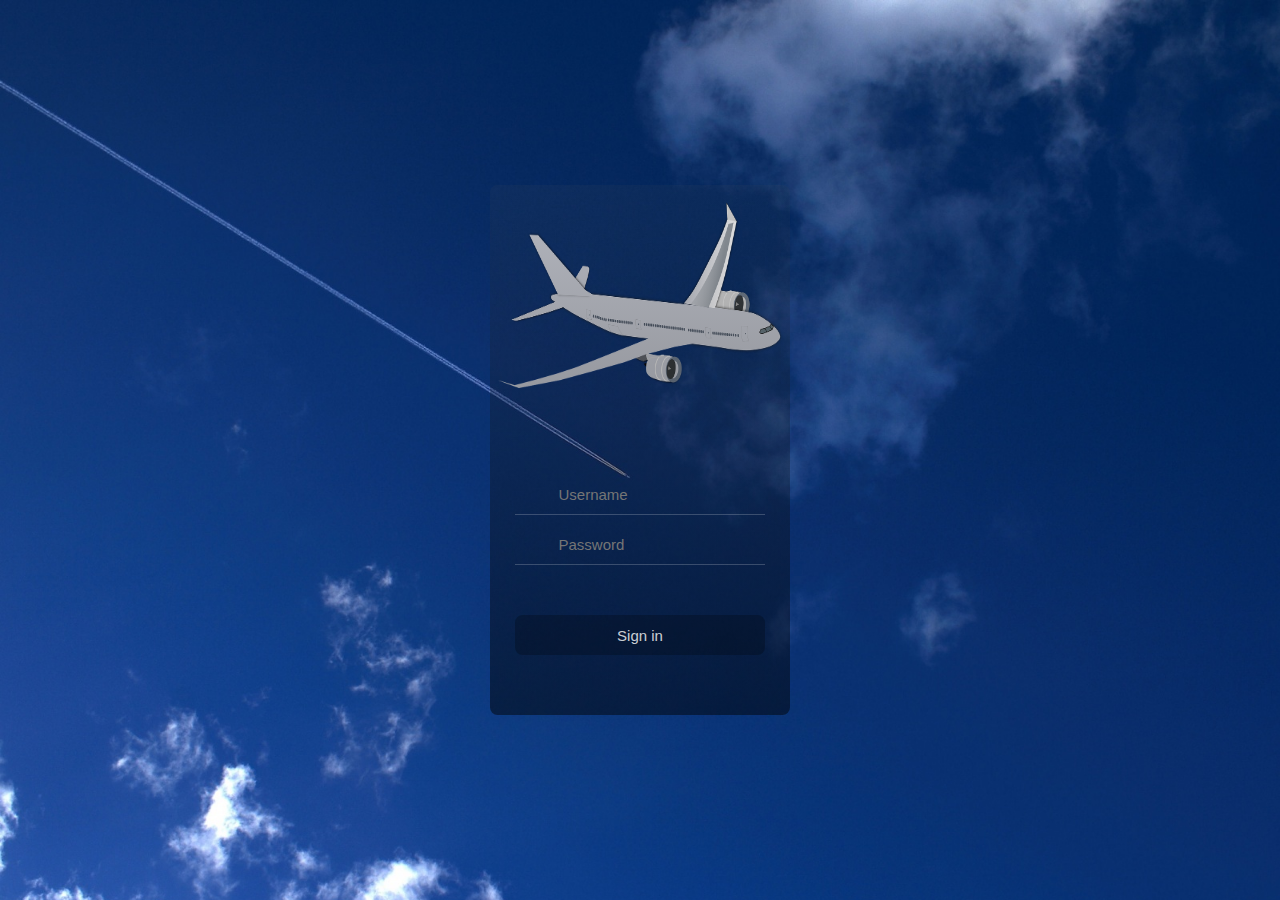
<file: flightPlanning/webapp/index.html>
<!DOCTYPE html>
<html>
  <head>
    <meta charset="UTF-8">
    <title>Login</title>
    <meta name="viewport" content="width=device-width, initial-scale=1, user-scalable=yes">
    <link rel='stylesheet prefetch' href='http://fonts.googleapis.com/css?family=Open+Sans'>
    <link rel="stylesheet" href="css/index.css">
  </head>
  <body>
    <div class="cont">
      <div class="demo">
        <div class="login">
          <div class="login__check"></div>
          <div class="login__form">
            <div class="login__row">
              <svg class="login__icon name svg-icon" viewBox="0 0 20 20">
                <path d="M0,20 a10,8 0 0,1 20,0z M10,0 a4,4 0 0,1 0,8 a4,4 0 0,1 0,-8" />
              </svg>
              <input type="text" class="login__input name" placeholder="Username"/>
            </div>
            <div class="login__row">
              <svg class="login__icon pass svg-icon" viewBox="0 0 20 20">
                <path d="M0,20 20,20 20,8 0,8z M10,13 10,16z M4,8 a6,8 0 0,1 12,0" />
              </svg>
              <input type="password" class="login__input pass" placeholder="Password"/>
            </div>
            <span class="error"></span>
            <button type="button" class="login__submit">Sign in</button>
          </div>
        </div>
      </div>
    </div>
    <script type="text/javascript" src="js/jquery-2.2.2.min.js"></script>
    <script src="js/jquery.md5.js"></script>
    <script src="js/index.js"></script>
  </body>
</html>
</file>
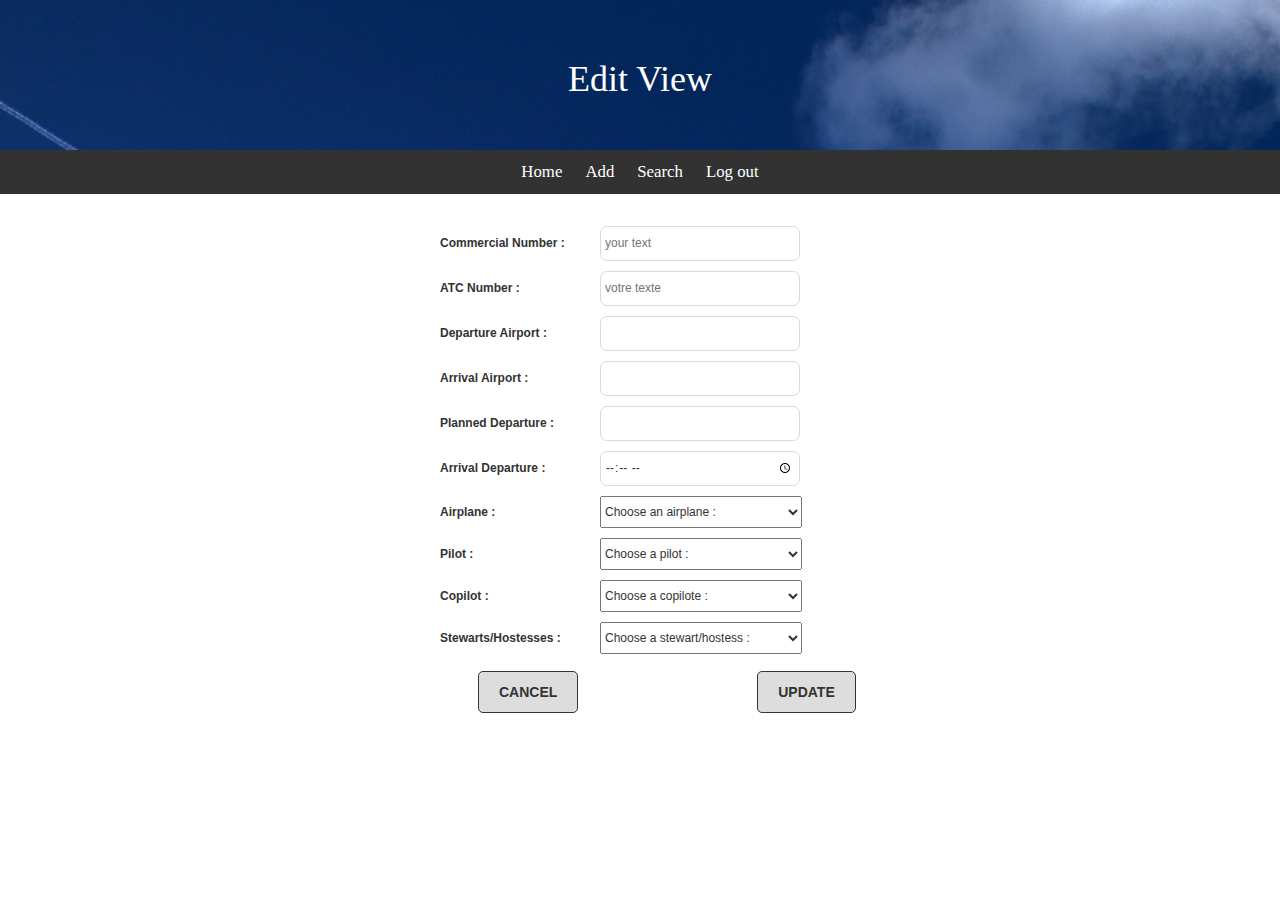
<file: sandbox/IHM/EditView/index.html>
<!DOCTYPE html>
<html >
  <head>
    <meta charset="UTF-8">
    <title>Edit View</title>    
    <link href="css/bootstrap.min.css" rel="stylesheet">
    <link rel="stylesheet" href="css/style.css">

  </head>

  <body>

    <header>
      <h1 class="logo">Edit View</h1>
    </header>
  
  <nav>
    <ul>
        <li class="nav-item"><a href="#" >Home</a></li>
        <li class="nav-item"><a href="#" >Add</a></li>
        <li class="nav-item"><a href="#">Search</a></li>
      <li class="nav-item"><a href="#" >Log out</a></li>
      </ul>
        <div class="menu-bar">Menu
            <span class="hamburger-icon"><i class="fa fa-bars"></i></span>
      </div>
  </nav>

    <form action="">
    <p><label for="search">Commercial Number</label><input placeholder="your text" id="search" type="search" />
  </p>
  <p>
    <label for="text">ATC Number</label><input placeholder="votre texte" title="Ce texte ne doit comprendre que des lettres" id="text" type="text" />
  </p>
  <p>
    <label for="email">Departure Airport</label><input id="email" type="email" />
  </p>
  <p>
    <label for="password">Arrival Airport</label><input id="password" type="text" />
  </p>
  <p>
    <label for="url">Planned Departure</label><input id="url" type="text" />
  </p>
  <p>
    <label for="time">Arrival Departure</label><input id="time" type="time" />
  </p>
  <p>
    <label for="select">Airplane</label><select name="select" id="select">
      <option>Choose an airplane :</option>
      <option value="1">Lorem ipsum dolor.</option>
      <option value="2">Aspernatur quas impedit.</option>
      <option value="3">Eligendi expedita qui!</option>
    </select>
  </p>
  <p>
    <label for="select">Pilot</label><select name="select" id="select">
      <option>Choose a pilot :</option>
      <option value="1">Lorem ipsum dolor.</option>
      <option value="2">Aspernatur quas impedit.</option>
      <option value="3">Eligendi expedita qui!</option>
    </select>
  </p>
  <p>
    <label for="select">Copilot</label><select name="select" id="select">
      <option>Choose a copilote :</option>
      <option value="1">Lorem ipsum dolor.</option>
      <option value="2">Aspernatur quas impedit.</option>
      <option value="3">Eligendi expedita qui!</option>
    </select>
  </p>
  <p>
    <label for="select">Stewarts/Hostesses</label><select name="select" id="select">
      <option>Choose a stewart/hostess :</option>
      <option value="1">Lorem ipsum dolor.</option>
      <option value="2">Aspernatur quas impedit.</option>
      <option value="3">Eligendi expedita qui!</option>
    </select>
  </p>
      
  
  <div class="btn">
    <input type="submit" value="cancel"/>
    <input type="submit" value="update"/>
  </div>
</form>
    
    
    
    
    
  </body>
</html>
</file>
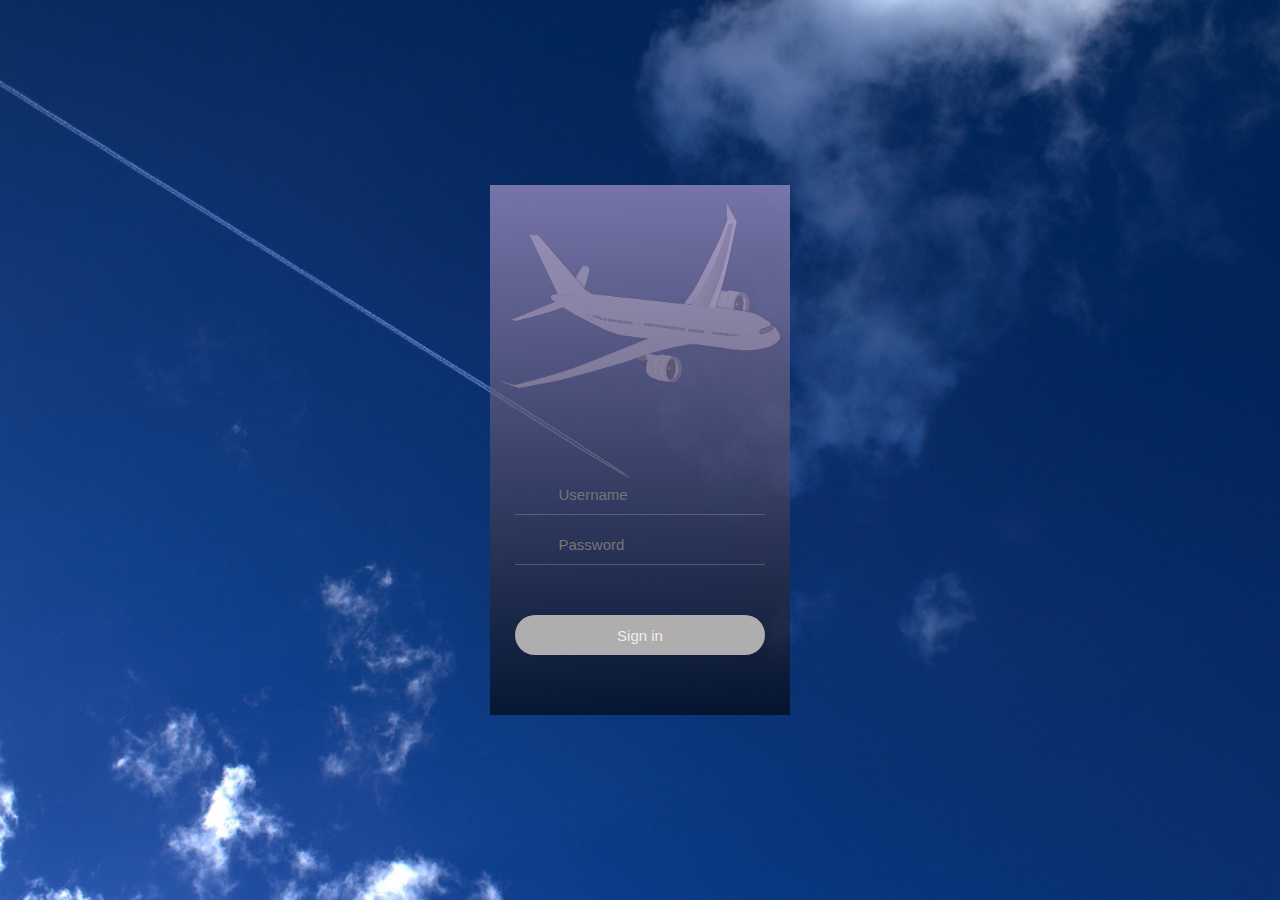
<file: sandbox/IHM/login/index.html>
<!DOCTYPE html>
<html >
  <head>
    <meta charset="UTF-8">
    <title>Login/Logout animation concept</title>
    <meta name="viewport" content="width=device-width, initial-scale=1, user-scalable=yes">
    
    <link rel='stylesheet prefetch' href='http://fonts.googleapis.com/css?family=Open+Sans'>

        <link rel="stylesheet" href="css/style.css">    
  </head>

  <body>

  <div class="cont">
    <div class="demo">
      <div class="login">
        <div class="login__check"></div>
        <div class="login__form">
          <div class="login__row">
            <svg class="login__icon name svg-icon" viewBox="0 0 20 20">
              <path d="M0,20 a10,8 0 0,1 20,0z M10,0 a4,4 0 0,1 0,8 a4,4 0 0,1 0,-8" />
            </svg>
            <input type="text" class="login__input name" placeholder="Username"/>
          </div>
          <div class="login__row">
            <svg class="login__icon pass svg-icon" viewBox="0 0 20 20">
              <path d="M0,20 20,20 20,8 0,8z M10,13 10,16z M4,8 a6,8 0 0,1 12,0" />
            </svg>
            <input type="password" class="login__input pass" placeholder="Password"/>
          </div>
          <button type="button" class="login__submit">Sign in</button>
          
        </div>
      </div>
    </div>
  </div>
    <!--<script src='http://cdnjs.cloudflare.com/ajax/libs/jquery/2.1.3/jquery.min.js'></script>-->

        <script src="js/index.js"></script>
    
  </body>
</html>
</file>
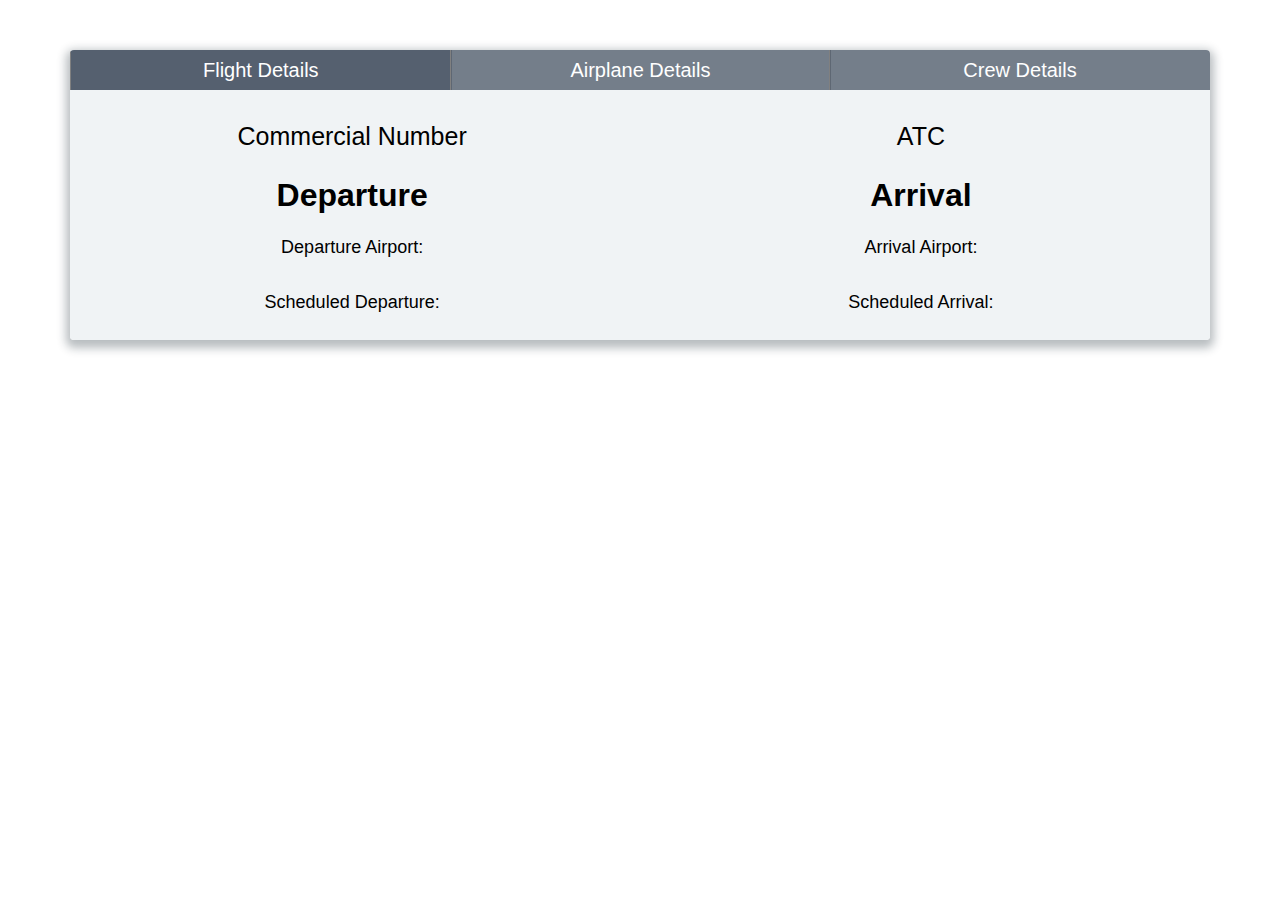
<file: flightPlanning/webapp/flightDetails.html>
<!DOCTYPE html>
<html >
  <head>
    <meta charset="UTF-8">
      	<meta name="viewport" content="width=device-width, initial-scale=1">
      	<link rel="stylesheet" href="css/flightDetails.css">
  </head>

  <body>

    	<div class="header">
		<div class="page__inner">

			<div id="tab-2" class="widget-sidebar widget_tab">
				<div id="tabber">
					<ul class="tabs">
						<li><a class="selected" href="#flightDetails">Flight Details</a></li>
						<li class=""><a href="#airplane">Airplane Details</a></li>
						<li class=""><a href="#crew">Crew Details</a></li>
					</ul> <!--end .tabs-->
						
					<div class="clear"></div>
					<div class="inside">
					
						<div style="display: block;" id="flightDetails">
							<div id="top-row">
								<div class="page-title">
									<span>Commercial Number</span>
									<p id="commNumber"></p>
								</div>
								<div class="page-title">
									<span>ATC</span>
									<p id="atc"></p>
								</div>
							</div>
							<div id="bottom-row">
								<div id="dep">
									<h1>Departure</h1>
									<p>Departure Airport:</p>
									<b><p id="deptAirport"></p></b>
									<p class="space">Scheduled Departure:</p>
									<b><p id="deptTime"></p></b>
								</div>
								<div id="arr">
									<h1>Arrival</h1>
									<p>Arrival Airport:</p>
									<b><p id="arrAirport"></p></b>
									<p class="space">Scheduled Arrival:</p>
									<b><p id="arrTime"></p></b>
								</div>
							</div>
					    </div> <!--end #flightDetails-->
					       
					    <div style="display: none;" id="airplane"> 
					        <ul>
								<li id="imgPlane">
								</li>

								<li>
									<b><p id="type"></p></b>
									<div class="clear"></div>
								</li>

								<li id="cap">
								 	<p>Capacity :</p>
									<p id="capa"></p>
								</li>

								<li id="poids">
								 	<p>Weight :</p>
									<p id="weight"></p>
								</li>
							</ul>	
					    </div> <!--end #airplane-->

					    <div style="display: none;" id="crew"> 
								<div id="cockpit">
									<ul>
										<li>
											<b><p>Pilot:</p></b>
											<p id="pilot"></p>
											<div class="clear"></div>
										</li>
										<li>
											<b><p>Co-pilot:</p></b>
											<p id="copilot"></p>
											<div class="clear"></div>
										</li>
									</ul>
								</div>

								<li id="others">
									<b><p>Stewarts/Hostesses:</p></b>
									<p id="staff"></p>
									<div class="clear"></div>
								</li>
							</ul>	
					    </div> <!--end #crew-->
						
						<div style="display: none;" class="clear"></div>
						
					</div> <!--end .inside -->
					
					<div class="clear"></div>
				
				</div><!--end #tabber -->

			</div><!-- ens #tab-2 -->

		</div>
	</div>
    <script type="text/javascript" src="js/jquery-2.2.2.min.js"></script>
    <script src="js/flightDetails.js" type="text/javascript"></script>    
  </body>
</html>
</file>
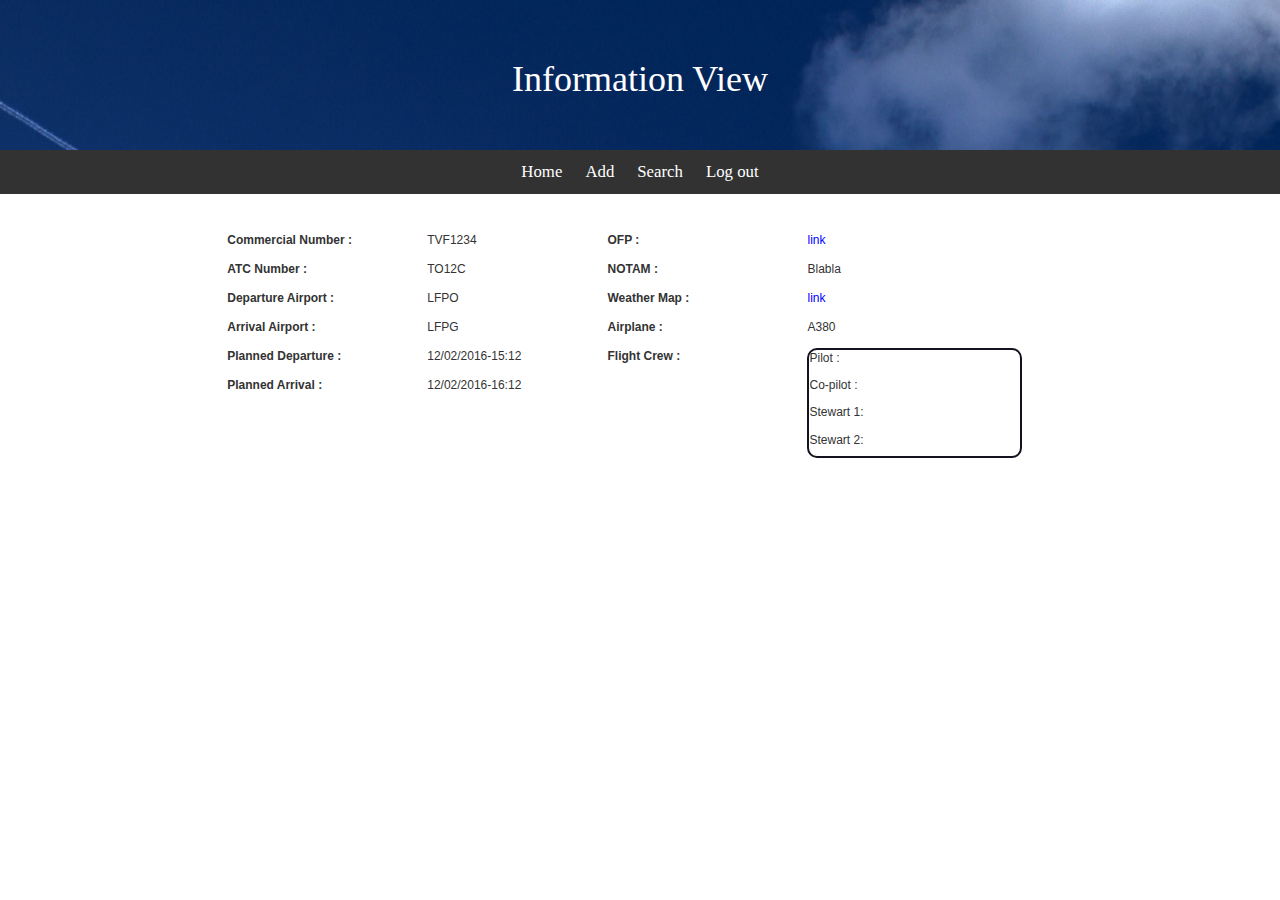
<file: sandbox/IHM/InformationView/info.html>
<!DOCTYPE html>
<html >
  <head>
    <meta charset="UTF-8">
    <title>Information View</title>    
    <link href="css/bootstrap.min.css" rel="stylesheet">
    <link rel="stylesheet" href="css/info.css">

  </head>

  <body>

    <header>
      <h1 class="logo">Information View</h1>
    </header>
  
  <nav id="menu">
    <ul>
        <li class="nav-item"><a href="#" >Home</a></li>
        <li class="nav-item"><a href="#" >Add</a></li>
        <li class="nav-item"><a href="#">Search</a></li>
      <li class="nav-item"><a href="#" >Log out</a></li>
      </ul>
  </nav>

    <form action="">

    <fieldset>
  
	<div id="leftSide"> 
    <table>
      <tr>
        <th scope="row">Commercial Number :</th>
        <td id="commlNo">TVF1234</td>
      </tr>
      <tr>
        <th scope="row">ATC Number :</th>
        <td id="atcNo">TO12C</td>
      </tr>
      <tr>
        <th scope="row">Departure Airport :</th>
        <td id="depAirport">LFPO</td>
      </tr>
      <tr>
        <th scope="row">Arrival Airport :</th>
        <td id="arrAirport">LFPG</td>
      </tr>
      <tr>
        <th scope="row">Planned Departure :</th>
        <td id="planDep">12/02/2016-15:12</td>
      </tr>
      <tr>
        <th scope="row">Planned Arrival :</th>
        <td id="planArr">12/02/2016-16:12</td>
    </table>
	  </div>
	  
	<div id="rightSide">
	<table>
      <tr>
        <th scope="row">OFP :</th>
		    <td id="opf"><a>link</a></td>
      </tr>
      <tr>
        <th scope="row">NOTAM :</th>
        <td id="notam">Blabla</td>
      </tr>
      <tr>
        <th scope="row">Weather Map :</th>
		    <td id="weatherMap"><a>link</a></td>
      </tr>
      <tr>
        <th scope="row">Airplane :</th>
        <td id="airplane">A380</td>
      </tr>
      <tr>
        <th scope="row">Flight Crew :</th>
        <td>
			<div id="scrollBar">
				<p>Pilot :</p>
				<p>Co-pilot :</p>
				<p>Stewart 1:</p>
				<p>Stewart 2:</p>
				<p>Stewart 2:</p>
				<p>Stewart 2:</p>
				<p>Stewart 2:</p>
			</div>
		</td>
      </tr>
    </table>
      </fieldset>
      	  </div>
	
  </body>
</html>
</file>
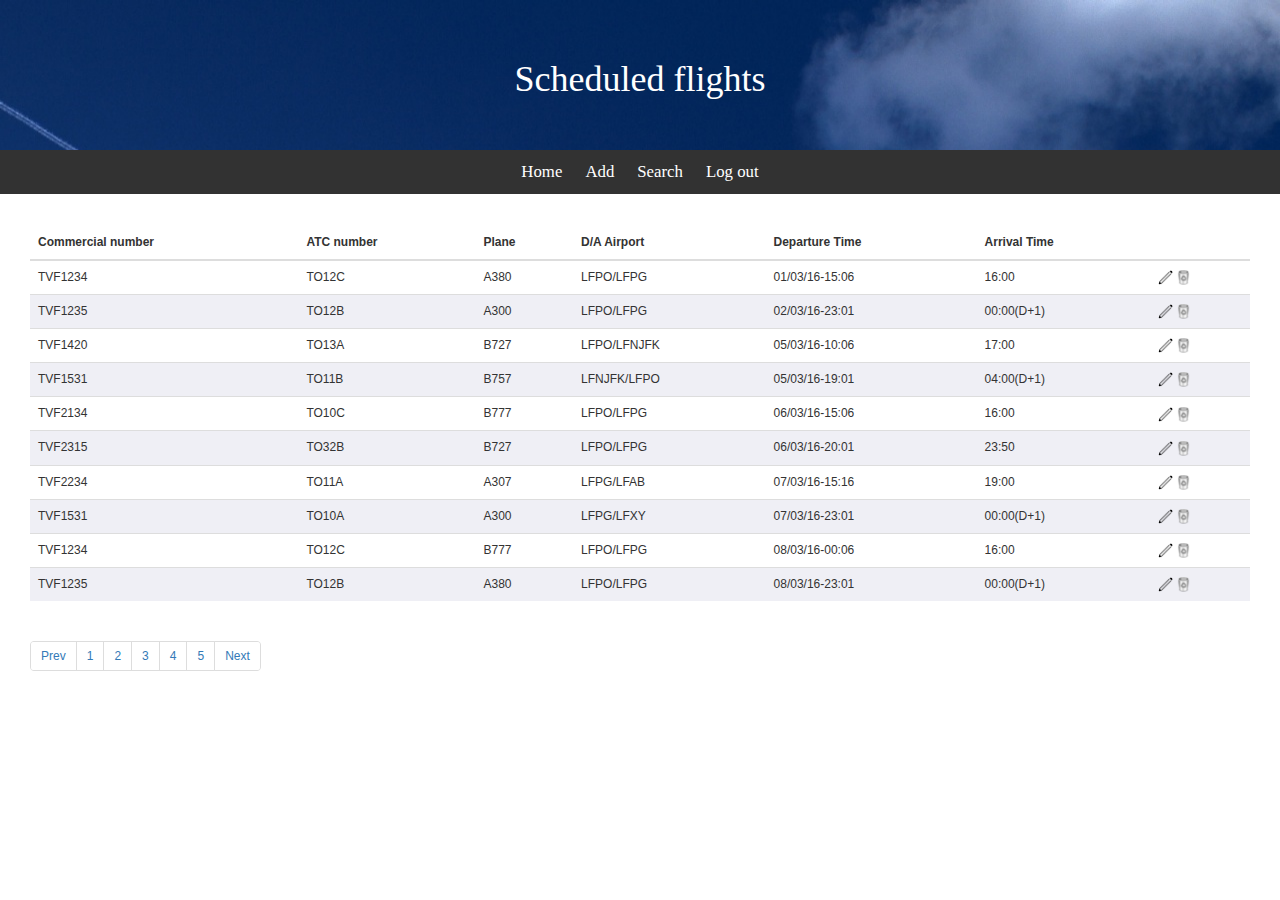
<file: sandbox/IHM/list_view/list.html>
<!DOCTYPE html>
<html lang="en">
  <head>
    <meta charset="utf-8">
    <meta http-equiv="X-UA-Compatible" content="IE=edge">
    <meta name="viewport" content="width=device-width, initial-scale=1">

    <title>Scheduled flights</title>

    <meta name="description" content="Source code generated using layoutit.com">
    <meta name="author" content="LayoutIt!">

    <link href="css/bootstrap.min.css" rel="stylesheet">
    <link href="css/style.css" rel="stylesheet">
    

  </head>
  <body>

  	<header>
		  <h1 class="logo">Scheduled flights</h1>
	</header>
	
	<nav>
		<ul>
		    <li class="nav-item"><a href="#" >Home</a></li>
		    <li class="nav-item"><a href="#" >Add</a></li>
		    <li class="nav-item"><a href="#">Search</a></li>
			<li class="nav-item"><a href="#" >Log out</a></li>
	    </ul>
			  <div class="menu-bar">Menu
				    <span class="hamburger-icon"><i class="fa fa-bars"></i></span>
		  </div>
	</nav>
    
    <div class="container-fluid">
      <div class="row">
	<div class="col-md-12">
	  <div class="container-fluid" style="overflow-x:auto;">
	    <table class="table">
	      <thead>
		<tr>
		  <th>
		    Commercial number
		  </th>
		  <th>
		    ATC number
		  </th>
		  <th>
		    Plane
		  </th>
		  <th>
		    D/A Airport
		  </th>
		  <th>
		    Departure Time
		  </th>
		  <th>
		    Arrival Time
		  </th>
		  <th>               
		  </th>
		</tr>
	      </thead>
	      <tbody>
		<tr>
		  <td>
		    TVF1234
		  </td>
		  <td>
		    TO12C
		  </td>
		  <td>
		    A380
		  </td>
		  <td>
		    LFPO/LFPG
		  </td>
		  <td>
		    01/03/16-15:06
		  </td>
		  <td>
		    16:00
		  </td>
		  <td>
		    <a href="http://www.google.com"><img alt="edit image" src="edit.png" style="height: 15px; width:15px;" /></a>
		    <a href="#"><img alt="delete image" src="pb.png"  style="height: 15px; width:15px;"/></a>
		  </td>
		  

		</tr>
		<tr class="active">
		  <td>
		    TVF1235
		  </td>
		  <td>
		    TO12B
		  </td>
		  <td>
		    A300
		  </td>
		  <td>
		    LFPO/LFPG
		  </td>
		  <td>
		    02/03/16-23:01
		  </td>
		  <td>
		    00:00(D+1)
		  </td>
		  <td>
		  <img alt="edit image" src="edit.png" style="height: 15px; width:15px;" />
		    <img alt="delete image" src="pb.png"  style="height: 15px; width:15px;"/>
		  </td>

		</tr>
		<tr>
		  <td>
		    TVF1420
		  </td>
		  <td>
		    TO13A
		  </td>
		  <td>
		    B727
		  </td>
		  <td>
		    LFPO/LFNJFK
		  </td>
		  <td>
		    05/03/16-10:06
		  </td>
		  <td>
		    17:00
		  </td>
		  <td>
		    <img alt="edit image" src="edit.png" style="height: 15px; width:15px;" />
		    <img alt="delete image" src="pb.png"  style="height: 15px; width:15px;"/>
		  </td>
		  

		</tr>
		<tr class="active">
		  <td>
		    TVF1531
		  </td>
		  <td>
		    TO11B
		  </td>
		  <td>
		    B757
		  </td>
		  <td>
		    LFNJFK/LFPO
		  </td>
		  <td>
		    05/03/16-19:01
		  </td>
		  <td>
		    04:00(D+1)
		  </td>
		  <td>
		    <img alt="edit image" src="edit.png" style="height: 15px; width:15px;" />
		    <img alt="delete image" src="pb.png"  style="height: 15px; width:15px;" />
		  </td>

		</tr>
		<tr>
		  <td>
		    TVF2134
		  </td>
		  <td>
		    TO10C
		  </td>	
		  <td>
		    B777
		  </td>
		  <td>
		    LFPO/LFPG
		  </td>
		  <td>
		    06/03/16-15:06
		  </td>
		  <td>
		    16:00
		  </td>
		  <td>
		    <img alt="edit image" src="edit.png" style="height: 15px; width:15px;" />
		    <img alt="delete image" src="pb.png"  style="height: 15px; width:15px;"/>
		  </td>
		  
		  
		</tr>
		<tr class="active">
		  <td>
		    TVF2315
		  </td>
		  <td>
		    TO32B
		  </td>
		  <td>
		    B727
		  </td>
		  <td>
		    LFPO/LFPG
		  </td>
		  <td>
		    06/03/16-20:01
		  </td>
		  <td>
		    23:50
		  </td>
		  <td>
		    <img alt="edit image" src="edit.png" style="height: 15px; width:15px;" />
		    <img alt="delete image" src="pb.png"  style="height: 15px; width:15px;"/>
		  
		  </td>
		  
		</tr>
		<tr>
		  <td>
		    TVF2234
		  </td>
		  <td>
		    TO11A
		  </td>
		  <td>
		    A307
		  </td>
		  <td>
		    LFPG/LFAB
		  </td>
		  <td>
		    07/03/16-15:16
		  </td>
		  <td>
		    19:00
		  </td>
		  <td>
		    <img alt="edit image" src="edit.png" style="height: 15px; width:15px;" />
		    <img alt="delete image" src="pb.png"  style="height: 15px; width:15px;"/>
		  </td>
		  
		  
		</tr>
		<tr class="active">
		  <td>
		    TVF1531
		  </td>
		  <td>
		    TO10A
		  </td>
		  <td>
		    A300
		  </td>
		  <td>
		    LFPG/LFXY
		  </td>
		  <td>
		    07/03/16-23:01
		  </td>
		  <td>
		    00:00(D+1)
		  </td>
		  <td>
		  <img alt="edit image" src="edit.png" style="height: 15px; width:15px;" />
		    <img alt="delete image" src="pb.png"  style="height: 15px; width:15px;"/>
		  </td>
		</tr>
		<tr>
		  <td>
		    TVF1234
		  </td>
		  <td>
		    TO12C
		  </td>
		  <td>
		    B777
		  </td>
		  <td>
		    LFPO/LFPG
		  </td>
		  <td>
		    08/03/16-00:06
		  </td>
		  <td>
		    16:00
		  </td>
		  <td>
		  <img alt="edit image" src="edit.png" style="height: 15px; width:15px;" />
		  <img alt="delete image" src="pb.png"  style="height: 15px; width:15px;"/>
		  </td>
		  
		  
		</tr>
		<tr class="active">
		  <td>
		    TVF1235
		  </td>
		<td>
		    TO12B
		  </td>
		  <td>
		    A380
		  </td>
		  <td>
		    LFPO/LFPG
		  </td>
		  <td>
		    08/03/16-23:01
		  </td>
		  <td>
		    00:00(D+1)
		  </td>
		  <td>
		  <img alt="edit image" src="edit.png" style="height: 15px; width:15px;" />
		    <img alt="delete image" src="pb.png"  style="height: 15px; width:15px;"/>
		  </td>
		</tr>
		
	      </tbody>
	    </table>
	    <ul class="pagination pagination-sm">
	      <li>
		<a href="#">Prev</a>
	      </li>
	      <li>
		<a href="#">1</a>
	      </li>
	      <li>
		<a href="#">2</a>
	      </li>
	      <li>
		<a href="#">3</a>
	      </li>
	      <li>
		<a href="#">4</a>
	      </li>
	      <li>
		<a href="#">5</a>
	      </li>
	      <li>
		<a href="#">Next</a>
	      </li>
	    </ul>
	  </div>
	</div>
      </div>
      
      <script src="js/jquery.min.js"></script>
      <script src="js/bootstrap.min.js"></script>
      <script src="js/scripts.js"></script>
  </body>
</html>
</file>
<file: flightPlanning/webapp/css/index.css>
*,
*:before,
*:after {
  box-sizing: border-box;
  margin: 0;
  padding: 0;
}

html,
body {
  font-size: 62.5%;
  height: 100%;
  overflow: hidden;
}

@media (max-width: 768px) {
  html, body {
    font-size: 50%;
  }
}

svg {
  display: inline-block;
  width: 2rem;
  height: 2rem;
  overflow: visible;
}

.svg-icon {
  cursor: pointer;
}

.svg-icon path {
  stroke: rgba(255, 255, 255, 0.9);
  fill: none;
  stroke-width: 1;
}

input,
button {
  outline: none;
  border: none;
}

.cont {
  position: relative;
  height: 100%;
  background-image: url("../img/wlp.jpg");
  background-size: cover;
  overflow: auto;
  font-family: "Open Sans", Helvetica, Arial, sans-serif;
}

.demo {
  position: absolute;
  top: 50%;
  left: 50%;
  margin-left: -15rem;
  margin-top: -26.5rem;
  width: 30rem;
  height: 53rem;
  overflow: hidden;
  background-image: url("../img/plane.png");
  background-size: 95% 35%;
  background-repeat: no-repeat;
  background-position: 50% 5%;
}

.login {
  border-radius: 1.2em;
  position: relative;
  height: 100%;
  background: rgba(0, 0, 0, 0) linear-gradient(to bottom,
              rgba(80, 81, 83, 0.1) 0%,
              rgba(0, 0, 0, 0.48) 100%) repeat scroll 0 0;
  -webkit-transition: opacity 0.1s,
    -webkit-transform 0.3s cubic-bezier(0.17, -0.65, 0.665, 1.25);
  transition: opacity 0.1s,
    -webkit-transform 0.3s cubic-bezier(0.17, -0.65, 0.665, 1.25);
  transition: opacity 0.1s,
    transform 0.3s cubic-bezier(0.17, -0.65, 0.665, 1.25);
    transition: opacity 0.1s,
    transform 0.3s cubic-bezier(0.17, -0.65, 0.665, 1.25),
    -webkit-transform 0.3s cubic-bezier(0.17, -0.65, 0.665, 1.25);
    -webkit-transform: scale(1);
  transform: scale(1);
}

.login.inactive {
  opacity: 0;
  -webkit-transform: scale(1.1);
  transform: scale(1.1);
}

.login__check {
}

.login__form {
  position: absolute;
  top: 50%;
  left: 0;
  width: 100%;
  height: 50%;
  padding: 1.5rem 2.5rem;
  text-align: center;
}

.login__row {
  height: 5rem;
  padding-top: 1rem;
  border-bottom: 1px solid rgba(255, 255, 255, 0.2);
}

.login__icon {
  margin-bottom: -0.4rem;
  margin-right: 0.5rem;
}

.login__icon.name path {
  stroke-dasharray: 73.50196075439453;
  stroke-dashoffset: 73.50196075439453;
  -webkit-animation: animatePath 2s 0.5s forwards;
          animation: animatePath 2s 0.5s forwards;
}

.login__icon.pass path {
  stroke-dasharray: 92.10662841796875;
  stroke-dashoffset: 92.10662841796875;
  -webkit-animation: animatePath 2s 0.5s forwards;
          animation: animatePath 2s 0.5s forwards;
}

.login__input {
  display: inline-block;
  width: 22rem;
  height: 100%;
  padding-left: 1.5rem;
  font-size: 1.5rem;
  background: transparent;
  color: #FDFCFD;
}

.login__submit {
  position: relative;
  width: 100%;
  height: 4rem;
  margin: 5rem 0 2.2rem;
  color: rgba(255, 255, 255, 0.8);
  background: rgba(0, 0, 0, 0.23);
  font-size: 1.5rem;
  border-radius: .5em;
  cursor: pointer;
  overflow: hidden;
  -webkit-transition: width 0.3s 0.15s, font-size 0.1s 0.15s;
  transition: width 0.3s 0.15s, font-size 0.1s 0.15s;
}


.login__submit:after {
  content: "";
  position: absolute;
  top: 50%;
  left: 50%;
  margin-left: -1.5rem;
  margin-top: -1.5rem;
  width: 3rem;
  height: 3rem;
  border: 2px dotted #fff;
  border-radius: 50%;
  border-left: none;
  border-bottom: none;
  -webkit-transition: opacity 0.1s 0.4s;
  transition: opacity 0.1s 0.4s;
  opacity: 0;
}

.login__submit.processing {
  width: 4rem;
  font-size: 0;
}

.login__submit.processing:after {
  opacity: 1;
  -webkit-animation: rotate 0.5s 0.4s infinite linear;
          animation: rotate 0.5s 0.4s infinite linear;
}

.login__submit.success {
  -webkit-transition: opacity 0.1s 0.3s,
    background-color 0.1s 0.3s,
    -webkit-transform 0.3s 0.1s ease-out;
  transition: opacity 0.1s 0.3s,
    background-color 0.1s 0.3s,
    -webkit-transform 0.3s 0.1s ease-out;
  transition: transform 0.3s 0.1s ease-out,
    opacity 0.1s 0.3s,
    background-color 0.1s 0.3s;
  transition: transform 0.3s 0.1s ease-out,
    opacity 0.1s 0.3s,
    background-color 0.1s 0.3s,
    -webkit-transform 0.3s 0.1s ease-out;
  -webkit-transform: scale(30);
          transform: scale(30);
  opacity: 0.9;
}

.login__submit.success:after {
  -webkit-transition: opacity 0.1s 0s;
  transition: opacity 0.1s 0s;
  opacity: 0;
  -webkit-animation: none;
          animation: none;
}

.login__signup {
  font-size: 1.2rem;
  color: #ABA8AE;
}

.login__signup a {
  color: #fff;
  cursor: pointer;
}

.app {
  position: absolute;
  top: 0;
  left: 0;
  width: 100%;
  height: 100%;
  opacity: 0;
  display: none;
  -webkit-transition: opacity 0.1s,
    -webkit-transform 0.3s cubic-bezier(0.68, -0.45, 0.465, 1.25);
  transition: opacity 0.1s,
    -webkit-transform 0.3s cubic-bezier(0.68, -0.45, 0.465, 1.25);
  transition: opacity 0.1s,
    transform 0.3s cubic-bezier(0.68, -0.45, 0.465, 1.25);
  transition: opacity 0.1s,
    transform 0.3s cubic-bezier(0.68, -0.45, 0.465, 1.25),
    -webkit-transform 0.3s cubic-bezier(0.68, -0.45, 0.465, 1.25);
  -webkit-transform: scale(1.2);
          transform: scale(1.2);
}

.app.active {
  opacity: 1;
  -webkit-transform: scale(1);
          transform: scale(1);
}

.app.active .app__user-photo {
  -webkit-transform: scale(1);
          transform: scale(1);
}

.app.active .app__meeting {
  -webkit-transform: translateY(0);
          transform: translateY(0);
  opacity: 1;
}

.app.active .app__logout {
  -webkit-transform: scale(1);
          transform: scale(1);
}

.app__top {
  position: relative;
  height: 28rem;
  background: rgba(0, 0, 0, 0.5);
  padding: 6rem 1.5rem 2rem;
  text-align: center;
}

.app__bot {
  position: relative;
  height: 25rem;
  background: #fff;
}

.app__menu-btn {
  position: absolute;
  top: 2rem;
  left: 1.5rem;
  width: 1.8rem;
  height: 1.7rem;
  cursor: pointer;
}

.app__menu-btn span,
.app__menu-btn:before, .app__menu-btn:after {
  position: absolute;
  left: 0;
  width: 100%;
  height: 1px;
  background: rgba(255, 255, 255, 0.6);
}

.app__menu-btn span {
  top: 0.8rem;
}

.app__menu-btn:before {
  content: "";
  top: 0;
}

.app__menu-btn:after {
  content: "";
  bottom: 0;
}

.app__icon {
  position: absolute;
  top: 2rem;
}

.app__icon.search {
  right: 1.5rem;
  stroke-dasharray: 61.847137451171875;
  stroke-dashoffset: 61.847137451171875;
  -webkit-animation: animatePath 0.5s 0.5s forwards;
          animation: animatePath 0.5s 0.5s forwards;
}

.app__hello {
  font-size: 2.2rem;
  color: #fff;
  font-weight: normal;
  margin-bottom: 3rem;
}

.app__user {
  position: relative;
  display: inline-block;
  width: 9rem;
  height: 9rem;
  margin-bottom: 3rem;
}

.app__user-photo {
  width: 100%;
  height: 100%;
  border-radius: 50%;
  -webkit-transition: -webkit-transform 0.3s 0.2s cubic-bezier(0.62, 0.35, 0.56, 1.55);
  transition: -webkit-transform 0.3s 0.2s cubic-bezier(0.62, 0.35, 0.56, 1.55);
  transition: transform 0.3s 0.2s cubic-bezier(0.62, 0.35, 0.56, 1.55);
  transition: transform 0.3s 0.2s cubic-bezier(0.62, 0.35, 0.56, 1.55),
    -webkit-transform 0.3s 0.2s cubic-bezier(0.62, 0.35, 0.56, 1.55);
  -webkit-transform: scale(0);
          transform: scale(0);
}

.app__user-notif {
  position: absolute;
  top: 0;
  right: 0;
  width: 3rem;
  height: 3rem;
  border-radius: 50%;
  line-height: 3rem;
  text-align: center;
  background: #50D2C2;
  color: #fff;
  font-size: 1.5rem;
}

.app__month:after {
  content: "";
  display: table;
  clear: both;
}

.app__month-name {
  display: inline-block;
  color: rgba(255, 255, 255, 0.6);
  font-size: 1.2rem;
  text-transform: uppercase;
}

.app__month-btn {
  display: inline-block;
  width: 1.2rem;
  height: 1.2rem;
  border: 1px solid rgba(255, 255, 255, 0.6);
  border-left: none;
  border-bottom: none;
  cursor: pointer;
}

.app__month-btn.left {
  float: left;
  -webkit-transform: rotate(-135deg);
          transform: rotate(-135deg);
}

.app__month-btn.right {
  float: right;
  -webkit-transform: rotate(45deg);
          transform: rotate(45deg);
}

.app__days {
  height: 7rem;
  padding: 1.5rem 2rem;
  display: -webkit-box;
  display: -webkit-flex;
  display: -ms-flexbox;
  display: flex;
  -webkit-box-pack: justify;
  -webkit-justify-content: space-between;
      -ms-flex-pack: justify;
          justify-content: space-between;
  -webkit-flex-wrap: wrap;
      -ms-flex-wrap: wrap;
          flex-wrap: wrap;
}

.app__day {
  width: 14%;
  text-align: center;
  font-size: 1.2rem;
}

.app__day.weekday {
  color: #919197;
  text-transform: uppercase;
}

.app__day.date {
  font-size: 1.2rem;
  font-weight: bold;
  color: #3C3C43;
}

.app__meeting {
  position: relative;
  height: 6rem;
  border-top: 1px solid #EEEEEF;
  padding: 1rem 2rem 1rem 7.5rem;
  -webkit-transition: opacity 0.3s, -webkit-transform 0.3s;
  transition: opacity 0.3s, -webkit-transform 0.3s;
  transition: transform 0.3s, opacity 0.3s;
  transition: transform 0.3s, opacity 0.3s, -webkit-transform 0.3s;
  -webkit-transform: translateY(-50%);
          transform: translateY(-50%);
  opacity: 0;
}

.app__meeting:nth-child(1) {
  -webkit-transition-delay: 0.2s;
          transition-delay: 0.2s;
}

.app__meeting:nth-child(2) {
  -webkit-transition-delay: 0.3s;
          transition-delay: 0.3s;
}

.app__meeting:nth-child(3) {
  -webkit-transition-delay: 0.4s;
          transition-delay: 0.4s;
}

.app__meeting:nth-child(4) {
  -webkit-transition-delay: 0.5s;
          transition-delay: 0.5s;
}

.app__meeting:nth-child(5) {
  -webkit-transition-delay: 0.6s;
          transition-delay: 0.6s;
}

.app__meeting-photo {
  position: absolute;
  left: 2rem;
  top: 1rem;
  width: 4rem;
  height: 4rem;
}

.app__meeting-name {
  color: #000;
  font-size: 1.3rem;
}
.app__meeting-info {
  color: #949498;
  font-size: 1.1rem;
}
.app__logout {
  position: absolute;
  bottom: 3.3rem;
  right: 3.3rem;
  width: 4.6rem;
  height: 4.6rem;
  margin-right: -2.3rem;
  margin-bottom: -2.3rem;
  background: #FC3768;
  color: #fff;
  font-size: 2rem;
  border-radius: 50%;
  cursor: pointer;
  -webkit-transition: bottom 0.4s 0.1s, right 0.4s 0.1s,
    opacity 0.1s 0.7s,
    background-color 0.1s 0.7s,
    -webkit-transform 0.4s 0.4s;
  transition: bottom 0.4s 0.1s,
    right 0.4s 0.1s,
    opacity 0.1s 0.7s,
    background-color 0.1s 0.7s,
    -webkit-transform 0.4s 0.4s;
  transition: bottom 0.4s 0.1s,
  right 0.4s 0.1s,
  transform 0.4s 0.4s,
  opacity 0.1s 0.7s,
  background-color 0.1s 0.7s;
  transition: bottom 0.4s 0.1s,
  right 0.4s 0.1s,
    transform 0.4s 0.4s,
    opacity 0.1s 0.7s,
    background-color 0.1s 0.7s,
    -webkit-transform 0.4s 0.4s;
    -webkit-transform: scale(0);
  transform: scale(0);
}

.app__logout.clicked {
  bottom: 50%;
  right: 50%;
  -webkit-transform: scale(30) !important;
          transform: scale(30) !important;
  opacity: 0.9;
}

.app__logout.clicked svg {
  opacity: 0;
}

.app__logout-icon {
  position: absolute;
  width: 3rem;
  height: 3rem;
  top: 50%;
  left: 50%;
  margin-left: -1.5rem;
  margin-top: -1.5rem;
  -webkit-transition: opacity 0.1s;
  transition: opacity 0.1s;
}

.app__logout-icon path {
  stroke-width: 4px;
  stroke-dasharray: 64.36235046386719;
  stroke-dashoffset: 64.36235046386719;
  -webkit-animation: animatePath 0.5s 0.5s forwards;
          animation: animatePath 0.5s 0.5s forwards;
}

.ripple {
  position: absolute;
  width: 15rem;
  height: 15rem;
  margin-left: -7.5rem;
  margin-top: -7.5rem;
  background: rgba(0, 0, 0, 0.4);
  -webkit-transform: scale(0);
          transform: scale(0);
  -webkit-animation: animRipple 0.4s;
          animation: animRipple 0.4s;
  border-radius: 50%;
}

.error {
  position: absolute;
  color: red;
  font-size: 14px;
  margin: 15px;
}

@-webkit-keyframes animRipple {
  to {
    -webkit-transform: scale(3.5);
            transform: scale(3.5);
    opacity: 0;
  }
}

@keyframes animRipple {
  to {
    -webkit-transform: scale(3.5);
            transform: scale(3.5);
    opacity: 0;
  }
}

@-webkit-keyframes rotate {
  to {
    -webkit-transform: rotate(360deg);
            transform: rotate(360deg);
  }
}

@keyframes rotate {
  to {
    -webkit-transform: rotate(360deg);
            transform: rotate(360deg);
  }
}

@-webkit-keyframes animatePath {
  to {
    stroke-dashoffset: 0;
  }
}

@keyframes animatePath {
  to {
    stroke-dashoffset: 0;
  }
}
</file>
<file: sandbox/IHM/EditView/css/style.css>
@import url(../../Model/css/style.css);

/* style.css of EditView */

body {
  font-family: Avenir, "Open Sans", "Helvetica neue", sans-serif;
  font-size: 12px;
  margin: 0px;
}
header{
  font-size: 12px;
}

form {
  width: 740px;
  margin: 0 auto;
  padding:20px;
}

fieldset {
  border-radius: 8px;
  margin-bottom: 20px;
  position:relative;
  padding:20px;
}

legend {
   font-weight: bold;
   position:absolute;
   top:20px;
   left:18px;
}

/*label {
  width: 140px;
  display: inline-block;
  text-align: left;
}*/
label {
  width: 160px;
  display: inline-block;
  text-align: left;
}

label:after {
  content: "\00a0:\00a0";
  display: inline-block;
}

p {
  margin-left: 150px;
}

input:not([type="submit"]) {
  -webkit-box-sizing: border-box;
  -moz-box-sizing: border-box;
  box-sizing: border-box;
  height: 35px;
}

select{
  height: 32px;
  width: 202px;
}

input:not([type="submit"]) {
  border-radius: 7px;
}

textarea, input:not([type="submit"]):not([type="radio"]):not([type="checkbox"]):not([type="file"])  {
  display: inline-block;
  width: 200px;
  border: 1px #dadada solid;
  padding: 2px 4px;
}

input[type="search"] {
  padding: 2px 10px;
}

input[type="submit"] {
  margin-left: 175px;
  display: inline-block;
  border: 1px solid #333;
  border-radius: 5px;
  padding: 10px 20px;
  background: #DDD;
  text-transform: uppercase;
  font-weight: bold;
  cursor: pointer; 
}

/* Upload 
  @link http://jsfiddle.net/gabrieleromanato/mxq9R/ */

.upload input {
    display: block !important;
    width: 157px !important;
    height: 57px !important;
    opacity: 0 !important;
    overflow: hidden !important;
    cursor: pointer;
}

.btn
{
  display: inline-block;
}

:required{
  /* Champs required */
}

:optionnal {
  /* Champs optionnels */
}

:invalid {
  /* Champs invalides */
}

:valid {
  /* Valides */
}
</file>
<file: sandbox/IHM/login/css/style.css>
*, *:before, *:after {
  box-sizing: border-box;
  margin: 0;
  padding: 0;
}

html, body {
  font-size: 62.5%;
  height: 100%;
  overflow: hidden;
}
@media (max-width: 768px) {
  html, body {
    font-size: 50%;
  }
}

svg {
  display: inline-block;
  width: 2rem;
  height: 2rem;
  overflow: visible;
}

.svg-icon {
  cursor: pointer;
}
.svg-icon path {
  stroke: rgba(255, 255, 255, 0.9);
  fill: none;
  stroke-width: 1;
}

input, button {
  outline: none;
  border: none;
}

.cont {
  position: relative;
  height: 100%;
  background-image: url("../img/wlp.jpg");
  background-size: cover;
  overflow: auto;
  font-family: "Open Sans", Helvetica, Arial, sans-serif;
}

.demo {
  position: absolute;
  top: 50%;
  left: 50%;
  margin-left: -15rem;
  margin-top: -26.5rem;
  width: 30rem;
  height: 53rem;
  overflow: hidden;
  background-image: url("../img/plane.png");
  background-size: 95% 35%;
  background-repeat: no-repeat;
  background-position: 50% 5%;
}

.login {
  position: relative;
  height: 100%;
  background: -webkit-linear-gradient(top, rgba(146, 135, 187, 0.8) 0%, rgba(0, 0, 0, 0.6) 100%);
  background: linear-gradient(to bottom, rgba(146, 135, 187, 0.8) 0%, rgba(0, 0, 0, 0.6) 100%);
  -webkit-transition: opacity 0.1s, -webkit-transform 0.3s cubic-bezier(0.17, -0.65, 0.665, 1.25);
  transition: opacity 0.1s, -webkit-transform 0.3s cubic-bezier(0.17, -0.65, 0.665, 1.25);
  transition: opacity 0.1s, transform 0.3s cubic-bezier(0.17, -0.65, 0.665, 1.25);
  transition: opacity 0.1s, transform 0.3s cubic-bezier(0.17, -0.65, 0.665, 1.25), -webkit-transform 0.3s cubic-bezier(0.17, -0.65, 0.665, 1.25);
  -webkit-transform: scale(1);
          transform: scale(1);
}
.login.inactive {
  opacity: 0;
  -webkit-transform: scale(1.1);
          transform: scale(1.1);
}
.login__check {
}

.login__form {
  position: absolute;
  top: 50%;
  left: 0;
  width: 100%;
  height: 50%;
  padding: 1.5rem 2.5rem;
  text-align: center;
}
.login__row {
  height: 5rem;
  padding-top: 1rem;
  border-bottom: 1px solid rgba(255, 255, 255, 0.2);
}
.login__icon {
  margin-bottom: -0.4rem;
  margin-right: 0.5rem;
}
.login__icon.name path {
  stroke-dasharray: 73.50196075439453;
  stroke-dashoffset: 73.50196075439453;
  -webkit-animation: animatePath 2s 0.5s forwards;
          animation: animatePath 2s 0.5s forwards;
}
.login__icon.pass path {
  stroke-dasharray: 92.10662841796875;
  stroke-dashoffset: 92.10662841796875;
  -webkit-animation: animatePath 2s 0.5s forwards;
          animation: animatePath 2s 0.5s forwards;
}
.login__input {
  display: inline-block;
  width: 22rem;
  height: 100%;
  padding-left: 1.5rem;
  font-size: 1.5rem;
  background: transparent;
  color: #FDFCFD;
}
.login__submit {
  position: relative;
  width: 100%;
  height: 4rem;
  margin: 5rem 0 2.2rem;
  color: rgba(255, 255, 255, 0.8);
  background: #AFADAE;
  font-size: 1.5rem;
  border-radius: 3rem;
  cursor: pointer;
  overflow: hidden;
  -webkit-transition: width 0.3s 0.15s, font-size 0.1s 0.15s;
  transition: width 0.3s 0.15s, font-size 0.1s 0.15s;
}
.login__submit:after {
  content: "";
  position: absolute;
  top: 50%;
  left: 50%;
  margin-left: -1.5rem;
  margin-top: -1.5rem;
  width: 3rem;
  height: 3rem;
  border: 2px dotted #fff;
  border-radius: 50%;
  border-left: none;
  border-bottom: none;
  -webkit-transition: opacity 0.1s 0.4s;
  transition: opacity 0.1s 0.4s;
  opacity: 0;
}
.login__submit.processing {
  width: 4rem;
  font-size: 0;
}
.login__submit.processing:after {
  opacity: 1;
  -webkit-animation: rotate 0.5s 0.4s infinite linear;
          animation: rotate 0.5s 0.4s infinite linear;
}
.login__submit.success {
  -webkit-transition: opacity 0.1s 0.3s, background-color 0.1s 0.3s, -webkit-transform 0.3s 0.1s ease-out;
  transition: opacity 0.1s 0.3s, background-color 0.1s 0.3s, -webkit-transform 0.3s 0.1s ease-out;
  transition: transform 0.3s 0.1s ease-out, opacity 0.1s 0.3s, background-color 0.1s 0.3s;
  transition: transform 0.3s 0.1s ease-out, opacity 0.1s 0.3s, background-color 0.1s 0.3s, -webkit-transform 0.3s 0.1s ease-out;
  -webkit-transform: scale(30);
          transform: scale(30);
  opacity: 0.9;
}
.login__submit.success:after {
  -webkit-transition: opacity 0.1s 0s;
  transition: opacity 0.1s 0s;
  opacity: 0;
  -webkit-animation: none;
          animation: none;
}
.login__signup {
  font-size: 1.2rem;
  color: #ABA8AE;
}
.login__signup a {
  color: #fff;
  cursor: pointer;
}

.app {
  position: absolute;
  top: 0;
  left: 0;
  width: 100%;
  height: 100%;
  opacity: 0;
  display: none;
  -webkit-transition: opacity 0.1s, -webkit-transform 0.3s cubic-bezier(0.68, -0.45, 0.465, 1.25);
  transition: opacity 0.1s, -webkit-transform 0.3s cubic-bezier(0.68, -0.45, 0.465, 1.25);
  transition: opacity 0.1s, transform 0.3s cubic-bezier(0.68, -0.45, 0.465, 1.25);
  transition: opacity 0.1s, transform 0.3s cubic-bezier(0.68, -0.45, 0.465, 1.25), -webkit-transform 0.3s cubic-bezier(0.68, -0.45, 0.465, 1.25);
  -webkit-transform: scale(1.2);
          transform: scale(1.2);
}
.app.active {
  opacity: 1;
  -webkit-transform: scale(1);
          transform: scale(1);
}
.app.active .app__user-photo {
  -webkit-transform: scale(1);
          transform: scale(1);
}
.app.active .app__meeting {
  -webkit-transform: translateY(0);
          transform: translateY(0);
  opacity: 1;
}
.app.active .app__logout {
  -webkit-transform: scale(1);
          transform: scale(1);
}
.app__top {
  position: relative;
  height: 28rem;
  background: rgba(0, 0, 0, 0.5);
  padding: 6rem 1.5rem 2rem;
  text-align: center;
}
.app__bot {
  position: relative;
  height: 25rem;
  background: #fff;
}
.app__menu-btn {
  position: absolute;
  top: 2rem;
  left: 1.5rem;
  width: 1.8rem;
  height: 1.7rem;
  cursor: pointer;
}
.app__menu-btn span, .app__menu-btn:before, .app__menu-btn:after {
  position: absolute;
  left: 0;
  width: 100%;
  height: 1px;
  background: rgba(255, 255, 255, 0.6);
}
.app__menu-btn span {
  top: 0.8rem;
}
.app__menu-btn:before {
  content: "";
  top: 0;
}
.app__menu-btn:after {
  content: "";
  bottom: 0;
}
.app__icon {
  position: absolute;
  top: 2rem;
}
.app__icon.search {
  right: 1.5rem;
  stroke-dasharray: 61.847137451171875;
  stroke-dashoffset: 61.847137451171875;
  -webkit-animation: animatePath 0.5s 0.5s forwards;
          animation: animatePath 0.5s 0.5s forwards;
}
.app__hello {
  font-size: 2.2rem;
  color: #fff;
  font-weight: normal;
  margin-bottom: 3rem;
}
.app__user {
  position: relative;
  display: inline-block;
  width: 9rem;
  height: 9rem;
  margin-bottom: 3rem;
}
.app__user-photo {
  width: 100%;
  height: 100%;
  border-radius: 50%;
  -webkit-transition: -webkit-transform 0.3s 0.2s cubic-bezier(0.62, 0.35, 0.56, 1.55);
  transition: -webkit-transform 0.3s 0.2s cubic-bezier(0.62, 0.35, 0.56, 1.55);
  transition: transform 0.3s 0.2s cubic-bezier(0.62, 0.35, 0.56, 1.55);
  transition: transform 0.3s 0.2s cubic-bezier(0.62, 0.35, 0.56, 1.55), -webkit-transform 0.3s 0.2s cubic-bezier(0.62, 0.35, 0.56, 1.55);
  -webkit-transform: scale(0);
          transform: scale(0);
}
.app__user-notif {
  position: absolute;
  top: 0;
  right: 0;
  width: 3rem;
  height: 3rem;
  border-radius: 50%;
  line-height: 3rem;
  text-align: center;
  background: #50D2C2;
  color: #fff;
  font-size: 1.5rem;
}
.app__month:after {
  content: "";
  display: table;
  clear: both;
}
.app__month-name {
  display: inline-block;
  color: rgba(255, 255, 255, 0.6);
  font-size: 1.2rem;
  text-transform: uppercase;
}
.app__month-btn {
  display: inline-block;
  width: 1.2rem;
  height: 1.2rem;
  border: 1px solid rgba(255, 255, 255, 0.6);
  border-left: none;
  border-bottom: none;
  cursor: pointer;
}
.app__month-btn.left {
  float: left;
  -webkit-transform: rotate(-135deg);
          transform: rotate(-135deg);
}
.app__month-btn.right {
  float: right;
  -webkit-transform: rotate(45deg);
          transform: rotate(45deg);
}
.app__days {
  height: 7rem;
  padding: 1.5rem 2rem;
  display: -webkit-box;
  display: -webkit-flex;
  display: -ms-flexbox;
  display: flex;
  -webkit-box-pack: justify;
  -webkit-justify-content: space-between;
      -ms-flex-pack: justify;
          justify-content: space-between;
  -webkit-flex-wrap: wrap;
      -ms-flex-wrap: wrap;
          flex-wrap: wrap;
}
.app__day {
  width: 14%;
  text-align: center;
  font-size: 1.2rem;
}
.app__day.weekday {
  color: #919197;
  text-transform: uppercase;
}
.app__day.date {
  font-size: 1.2rem;
  font-weight: bold;
  color: #3C3C43;
}
.app__meeting {
  position: relative;
  height: 6rem;
  border-top: 1px solid #EEEEEF;
  padding: 1rem 2rem 1rem 7.5rem;
  -webkit-transition: opacity 0.3s, -webkit-transform 0.3s;
  transition: opacity 0.3s, -webkit-transform 0.3s;
  transition: transform 0.3s, opacity 0.3s;
  transition: transform 0.3s, opacity 0.3s, -webkit-transform 0.3s;
  -webkit-transform: translateY(-50%);
          transform: translateY(-50%);
  opacity: 0;
}
.app__meeting:nth-child(1) {
  -webkit-transition-delay: 0.2s;
          transition-delay: 0.2s;
}
.app__meeting:nth-child(2) {
  -webkit-transition-delay: 0.3s;
          transition-delay: 0.3s;
}
.app__meeting:nth-child(3) {
  -webkit-transition-delay: 0.4s;
          transition-delay: 0.4s;
}
.app__meeting:nth-child(4) {
  -webkit-transition-delay: 0.5s;
          transition-delay: 0.5s;
}
.app__meeting:nth-child(5) {
  -webkit-transition-delay: 0.6s;
          transition-delay: 0.6s;
}
.app__meeting-photo {
  position: absolute;
  left: 2rem;
  top: 1rem;
  width: 4rem;
  height: 4rem;
}
.app__meeting-name {
  color: #000;
  font-size: 1.3rem;
}
.app__meeting-info {
  color: #949498;
  font-size: 1.1rem;
}
.app__logout {
  position: absolute;
  bottom: 3.3rem;
  right: 3.3rem;
  width: 4.6rem;
  height: 4.6rem;
  margin-right: -2.3rem;
  margin-bottom: -2.3rem;
  background: #FC3768;
  color: #fff;
  font-size: 2rem;
  border-radius: 50%;
  cursor: pointer;
  -webkit-transition: bottom 0.4s 0.1s, right 0.4s 0.1s, opacity 0.1s 0.7s, background-color 0.1s 0.7s, -webkit-transform 0.4s 0.4s;
  transition: bottom 0.4s 0.1s, right 0.4s 0.1s, opacity 0.1s 0.7s, background-color 0.1s 0.7s, -webkit-transform 0.4s 0.4s;
  transition: bottom 0.4s 0.1s, right 0.4s 0.1s, transform 0.4s 0.4s, opacity 0.1s 0.7s, background-color 0.1s 0.7s;
  transition: bottom 0.4s 0.1s, right 0.4s 0.1s, transform 0.4s 0.4s, opacity 0.1s 0.7s, background-color 0.1s 0.7s, -webkit-transform 0.4s 0.4s;
  -webkit-transform: scale(0);
          transform: scale(0);
}
.app__logout.clicked {
  bottom: 50%;
  right: 50%;
  -webkit-transform: scale(30) !important;
          transform: scale(30) !important;
  opacity: 0.9;
}
.app__logout.clicked svg {
  opacity: 0;
}
.app__logout-icon {
  position: absolute;
  width: 3rem;
  height: 3rem;
  top: 50%;
  left: 50%;
  margin-left: -1.5rem;
  margin-top: -1.5rem;
  -webkit-transition: opacity 0.1s;
  transition: opacity 0.1s;
}
.app__logout-icon path {
  stroke-width: 4px;
  stroke-dasharray: 64.36235046386719;
  stroke-dashoffset: 64.36235046386719;
  -webkit-animation: animatePath 0.5s 0.5s forwards;
          animation: animatePath 0.5s 0.5s forwards;
}

.ripple {
  position: absolute;
  width: 15rem;
  height: 15rem;
  margin-left: -7.5rem;
  margin-top: -7.5rem;
  background: rgba(0, 0, 0, 0.4);
  -webkit-transform: scale(0);
          transform: scale(0);
  -webkit-animation: animRipple 0.4s;
          animation: animRipple 0.4s;
  border-radius: 50%;
}

@-webkit-keyframes animRipple {
  to {
    -webkit-transform: scale(3.5);
            transform: scale(3.5);
    opacity: 0;
  }
}

@keyframes animRipple {
  to {
    -webkit-transform: scale(3.5);
            transform: scale(3.5);
    opacity: 0;
  }
}
@-webkit-keyframes rotate {
  to {
    -webkit-transform: rotate(360deg);
            transform: rotate(360deg);
  }
}
@keyframes rotate {
  to {
    -webkit-transform: rotate(360deg);
            transform: rotate(360deg);
  }
}
@-webkit-keyframes animatePath {
  to {
    stroke-dashoffset: 0;
  }
}
@keyframes animatePath {
  to {
    stroke-dashoffset: 0;
  }
}
</file>
<file: flightPlanning/webapp/css/flightDetails.css>
body{
  font-family: 'Titillium Web', sans-serif;
}

.page__inner {
  max-width: 1140px;
  margin: 50px auto;
}

h1{
  text-align: center;
  margin-bottom: 32px;
}

p{
  font-size: 18px;
}

img{
  height: auto;
  width: 80%
}

.inside{
  padding-top: 20px;
}

#top-row, #bottom-row{
  width: 100%;
  height: 45%;
}

#bottom-row{
  margin-bottom: 10px;
}

#commNumber, #atc{
  text-align: center;
  font-size: 18px;
  color: black;
  font-weight: bold;
}

#dep, #arr{
  display: inline-block;
  vertical-align: middle;
  width: 49.5%;
  text-align: center;
}

#imgPlane{
  margin: 0 auto;
  text-align: center;
}

#type{
  text-align: center;
  font-size: 25px;
}

#cap p, #poids p{
  display: inline-block;
}

#cap, #poids{
  text-align: center;
}

#cockpit ul li{
  display: inline-block;
  vertical-align: middle;
  width: 49.5%;
  text-align: center;
}

#others{
  text-align: center;
  margin-bottom: 15px;
}

.space{
  margin-top: 35px;
}

.page-title {
  font-size: 25px;
  display: inline-block;
  vertical-align: middle;
  width: 49.5%;
  text-align: center;
}

#tab-2{
    line-height: 20px;
}

.widget li {
  list-style-type: square;
  margin-bottom: 0px;
}

.widget_tab{
  background: white repeat scroll 0 0;
  box-shadow: 0 4px 10px 4px rgba(19, 35, 47, 0.3);
  border-radius: 4px;
  padding-bottom: 0;
  clear: both;
  float: left;
  list-style: outside none none;
  margin-bottom: 27px;
  overflow: hidden;
  width: 100%;
  list-style: outside none none;
  vertical-align: baseline;
}

ul {
  list-style: outside none none;
  vertical-align: baseline;
}

#tabber {
  display: block;
  height: auto;
  margin: 0;
  overflow: hidden;
  background-color: #f0f3f5;
}

#tabber ul.tabs {
  margin-top: 0;
  height: 40px;
  overflow: hidden;
  padding: 0;
  text-align: center;
}

#tabber ul.tabs li {
  background: rgba(0, 0, 0, 0) none repeat scroll 0 0;
  border-bottom: medium none;
  cursor: pointer;
  display: inline;
  float: left;
  font-size: 20px;
  margin-left: 0;
  padding: 0;
  text-align: center;
  width: 33.3%;
}

#tabber ul.tabs li a {
  background: none repeat scroll 0 0;
  background-color: rgba(85, 96, 111, 0.8);
  display: block;
  float: left;
  line-height: 1;
  margin: 0;
  padding: 10px 0;
  text-align: center;
  text-decoration: none;
  color: white;
  width: 100%;
  border-left: 1px solid grey;
  border-right: 1px solid grey;
}

#tabber ul.tabs li a:hover {
  background: #696969 none repeat scroll 0 0;
}

#tabber ul.tabs li a.selected {
  background: #55606f none repeat scroll 0 0;
  color: #fff;
  line-height: 1;
  margin: 0;
  text-align: center;
  text-decoration: none;
}

@media all and (max-width: 659px)
{
  p{
    font-size: 14px;
  }

  #tabber ul.tabs li {
    font-size: 16px;
  }

  #top-row, #bottom-row, #cockpit{
    text-align: center;
  }

  #cockpit ul li{
    margin-left: -15px;
  }

  .page-title{
    width: 100%;
  }

  h1{
    font-size: 22px;
  }
}
</file>
<file: sandbox/IHM/InformationView/css/info.css>
@import url(../../Model/css/style.css);

/* info.css of InformationView */

body {
  font-family: Avenir, "Open Sans", "Helvetica neue", sans-serif;
  font-size: 12px;
  margin: 0px;
}

header{
  font-size: 12px;
}

/*form {
  width: 740px;
  margin: 0 auto;
}
*/
fieldset {
  border-radius: 8px;
  margin-bottom: 20px;
  position:relative;
  margin-left: auto;
  margin-right: auto;
  width:1000px;
  padding:20px;
}
/*
legend {
   font-weight: bold;
   position:absolute;
   top:20px;
   left:18px;
}

label {
  width: 160px;
  display: inline-block;
  text-align: left;
}

label:after {
  content: "\00a0:\00a0";
  display: inline-block;
}

p {
  margin-left: 150px;
}


select{
  height: 32px;
  width: 202px;
}

input:not([type="submit"]) {
  border-radius: 7px;
}

textarea, input:not([type="submit"]):not([type="radio"]):not([type="checkbox"]):not([type="file"])  {
  display: inline-block;
  width: 200px;
  border: 1px #dadada solid;
  padding: 2px 4px;
}

input[type="search"] {
  padding: 2px 10px;
}

input[type="submit"] {
  margin-left: 175px;
  display: inline-block;
  border: 1px solid #333;
  border-radius: 5px;
  padding: 10px 20px;
  background: #DDD;
  text-transform: uppercase;
  font-weight: bold;
  cursor: pointer; 
}

.btn
{
  display: inline-block;
}

:required{
  /* Champs required 
}

:optionnal {
  /* Champs optionnels 
}

:invalid {
  /* Champs invalides 
}

:valid {
  /* Valides 
}
*/

table {
	margin-left: 20%;
  	border: 0;
  	width: 100%;
}

#leftSide{
	float: left;
	margin-right: 50px;
}
#rightSide{
	float:left;
}

#scrollBar{
	height:110px; 
	width:215px; 
	border:2px solid #131320; 
	border-radius: 10px;
	overflow:auto;
}

th, td {
  vertical-align: top;
  text-align: left;
  padding: 0.5em;
  /*border-bottom: 1px solid #E6E6E6;*/
}

th {
  width: 200px;
}

a {
  color: white;
  text-decoration: inherit;
}

td a{
  color:blue;
  text-decoration: none; 
}

td a:hover{
  color:red;
  text-decoration: none; 
  cursor:pointer;
}
</file>
<file: sandbox/IHM/list_view/css/style.css>
@import url(../../Model/css/style.css);

/* style.css of ScheduledFlight */

body {
  font-family: Avenir, "Open Sans", "Helvetica neue", sans-serif;
  font-size: 12px;
  margin: 0px;
}

header{
  font-size: 12px;
}

form {
  width: 740px;
  margin: 0 auto;
}

fieldset {
  border-radius: 8px;
  margin-bottom: 20px;
  position:relative;
  padding-top:50px;
}

legend {
   font-weight: bold;
   position:absolute;
   top:20px;
   left:18px;
}

label {
  width: 160px;
  display: inline-block;
  text-align: left;
}

label:after {
  content: "\00a0:\00a0";
  display: inline-block;
}

p {
  margin-left: 150px;
}

input:not([type="submit"]) {
  -webkit-box-sizing: border-box;
  -moz-box-sizing: border-box;
  box-sizing: border-box;
  height: 35px;
}

select{
  height: 32px;
  width: 202px;
}

input:not([type="submit"]) {
  border-radius: 7px;
}

textarea, input:not([type="submit"]):not([type="radio"]):not([type="checkbox"]):not([type="file"])  {
  display: inline-block;
  width: 200px;
  border: 1px #dadada solid;
  padding: 2px 4px;
}

input[type="search"] {
  padding: 2px 10px;
}

input[type="submit"] {
  margin-left: 175px;
  display: inline-block;
  border: 1px solid #333;
  border-radius: 5px;
  padding: 10px 20px;
  background: #DDD;
  text-transform: uppercase;
  font-weight: bold;
  cursor: pointer; 
}


.active:nth-child(even) {
  background-color: #efeff5;
}

tr:hover, .active:hover {
  background: #80b3ff;
  border: 1px solid black;
  outline-style: solid;
  outline-color: blue;
  color: white;
}

.btn
{
  display: inline-block;
}

:required{
  /* Champs required */
}

:optionnal {
  /* Champs optionnels */
}

:invalid {
  /* Champs invalides */
}

:valid {
  /* Valides */
}
</file>
